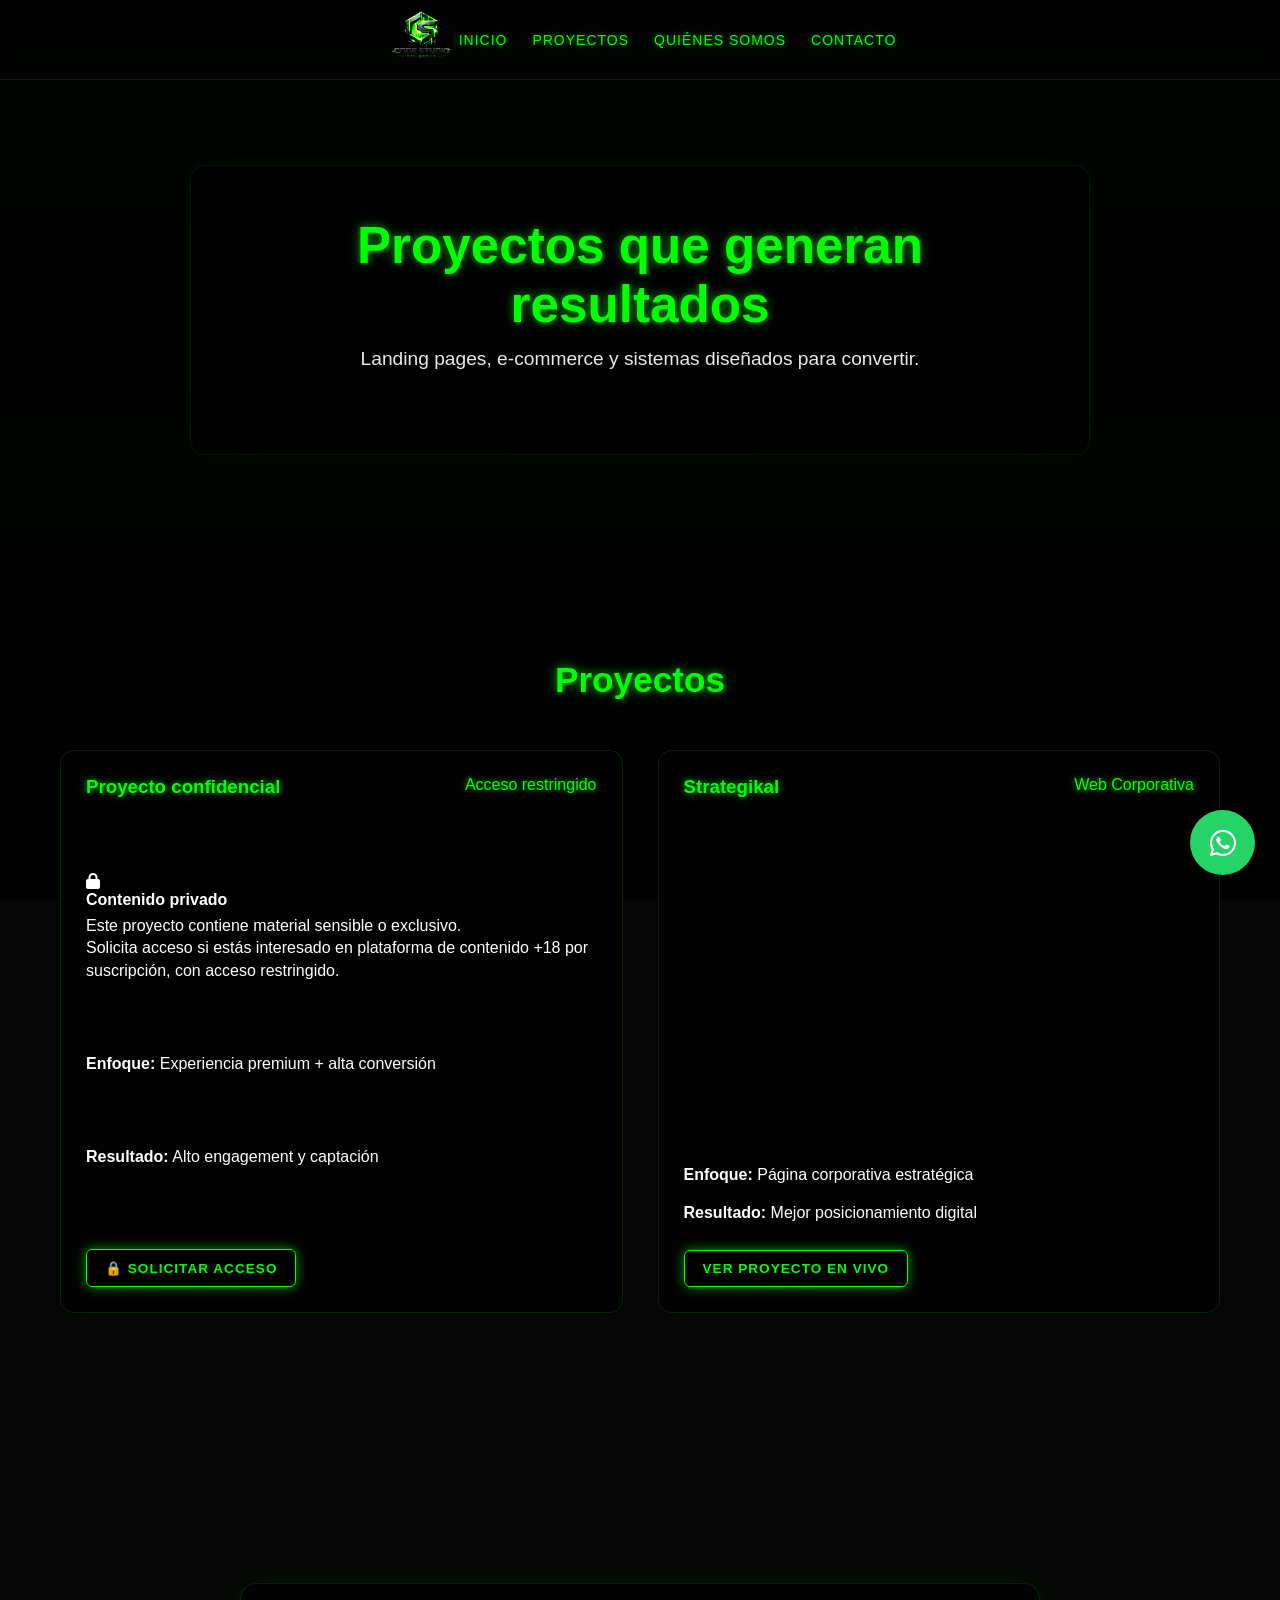
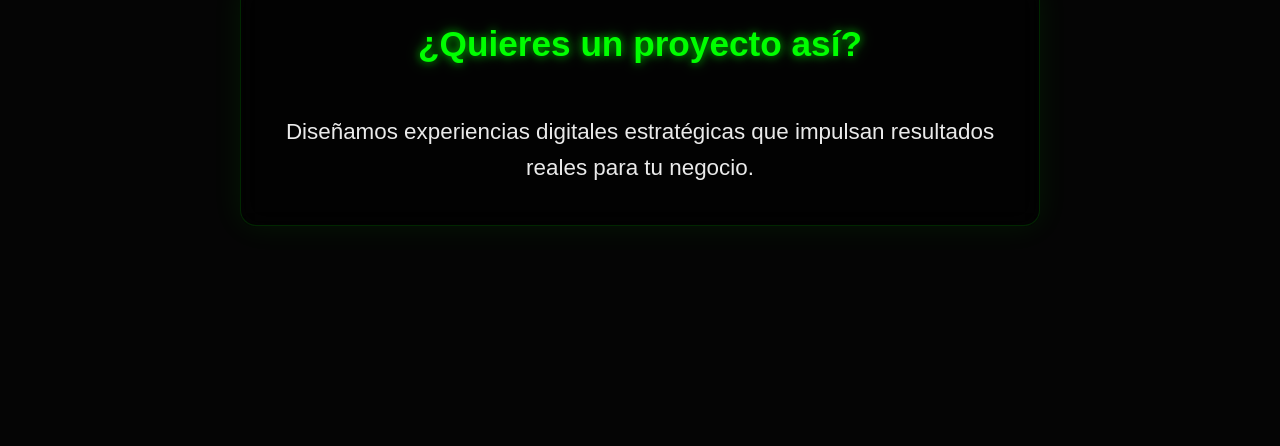
<file: proyectos.html>
<!DOCTYPE html>
<html lang="es">
<head>
    <meta charset="UTF-8">
    <meta name="viewport" content="width=device-width, initial-scale=1.0">
    <title>Proyectos | Code Studio Dev Group</title>

    <link rel="stylesheet" href="styles.css">
    <link rel="stylesheet" href="styles-proyectos.css">

    <!-- FONT AWESOME -->
    <link rel="stylesheet" href="https://cdnjs.cloudflare.com/ajax/libs/font-awesome/6.5.0/css/all.min.css">
</head>

<body>

<!-- 🔥 VIDEO GLOBAL -->
<div class="video-background">
    <video autoplay muted loop playsinline preload="metadata">
        <source src="videos/159052-818026310_medium.mp4" type="video/mp4">
    </video>
    <div class="video-overlay-global"></div>
</div>

<!-- ========================= -->
<!-- HEADER -->
<!-- ========================= -->
<header class="main-header">
    <div class="container header-container">

        <div class="logo-container">
            <img src="logos/logo_matrix_sinfondo.png" class="site-logo" alt="Logo Code Studio">
        </div>

        <nav class="nav-desktop">
            <ul>
                <li><a href="index.html">Inicio</a></li>
                <li><a href="proyectos.html" class="active">Proyectos</a></li>
                <li><a href="quienes.html">Quiénes somos</a></li>
                <li><a href="contacto.html">Contacto</a></li>
            </ul>
        </nav>

        <button class="menu-toggle" id="openMenu" aria-label="Abrir menú">
            <i class="fas fa-bars"></i>
        </button>

    </div>
</header>

<!-- ========================= -->
<!-- MENÚ MÓVIL -->
<!-- ========================= -->
<div class="mobile-overlay" id="mobileOverlay">
    <button class="close-menu" id="closeMenu" aria-label="Cerrar menú">&times;</button>

    <nav class="nav-mobile">
        <a href="index.html">Inicio</a>
        <a href="proyectos.html">Proyectos</a>
        <a href="quienes.html">Quiénes somos</a>
        <a href="contacto.html">Contacto</a>
    </nav>
</div>

<!-- ========================= -->
<!-- HERO -->
<!-- ========================= -->
<section class="hero hero-small">

    <div class="container hero-content">

        <h1 class="hero-title">
            Proyectos que <span>generan resultados</span>
        </h1>

        <p class="hero-description">
            Landing pages, e-commerce y sistemas diseñados para convertir.
        </p>

    </div>

</section>

<!-- ========================= -->
<!-- PROYECTOS -->
<!-- ========================= -->
<section class="conversion">

    <div class="container">

        <h2 class="conversion-title">Proyectos</h2>

        <div class="projects-grid">

            <!-- 🔒 PROYECTO CONFIDENCIAL (MEJORADO) -->
            <div class="project-card project-locked-card">

                <div class="project-header">
                    <h3>Proyecto confidencial</h3>
                    <span class="tag">Acceso restringido</span>
                </div>

                <!-- BLOQUE VISUAL PRO -->
                <div class="project-locked">
                    <i class="fa-solid fa-lock"></i>
                    <h4>Contenido privado</h4>
                    <p>
                        Este proyecto contiene material sensible o exclusivo.<br>
                        Solicita acceso si estás interesado en plataforma de contenido
                        +18 por suscripción, con acceso restringido.
                    </p>
                </div>

                <p><strong>Enfoque:</strong> Experiencia premium + alta conversión</p>
                <p><strong>Resultado:</strong> Alto engagement y captación</p>

                <a href="https://wa.me/573246814358?text=Hola,%20quiero%20ver%20el%20proyecto%20confidencial" 
                   target="_blank" 
                   class="btn btn-main">
                   🔒 Solicitar acceso
                </a>

            </div>

            <!-- ✅ PROYECTO NORMAL -->
            <div class="project-card">
                <div class="project-header">
                    <h3>Strategikal</h3>
                    <span class="tag">Web Corporativa</span>
                </div>

                <iframe src="https://codestudiodevgroup.github.io/Strategikal.github.io/" 
                        class="project-preview" 
                        loading="lazy"></iframe>

                <p><strong>Enfoque:</strong> Página corporativa estratégica</p>
                <p><strong>Resultado:</strong> Mejor posicionamiento digital</p>

                <a href="https://codestudiodevgroup.github.io/Strategikal.github.io/" 
                   target="_blank" 
                   class="btn btn-main">
                    Ver proyecto en vivo
                </a>
            </div>

        </div>

    </div>

</section>

<!-- ========================= -->
<!-- CTA FINAL -->
<!-- ========================= -->
<section class="cta-section">

    <div class="container">

        <div class="cta-box">

            <h2 class="conversion-title">¿Quieres un proyecto así?</h2>

            <p class="conversion-subtitle">
                Diseñamos experiencias digitales estratégicas que impulsan resultados reales para tu negocio.
            </p>

        </div>

    </div>

</section>

<!-- ========================= -->
<!-- WHATSAPP -->
<!-- ========================= -->
<a href="https://wa.me/573246814358?text=Hola,%20quiero%20cotizar%20un%20proyecto" 
   class="whatsapp-float" 
   target="_blank" 
   aria-label="WhatsApp">
    <i class="fa-brands fa-whatsapp"></i>
</a>

<script src="script.js" defer></script>

</body>
</html>
</file>
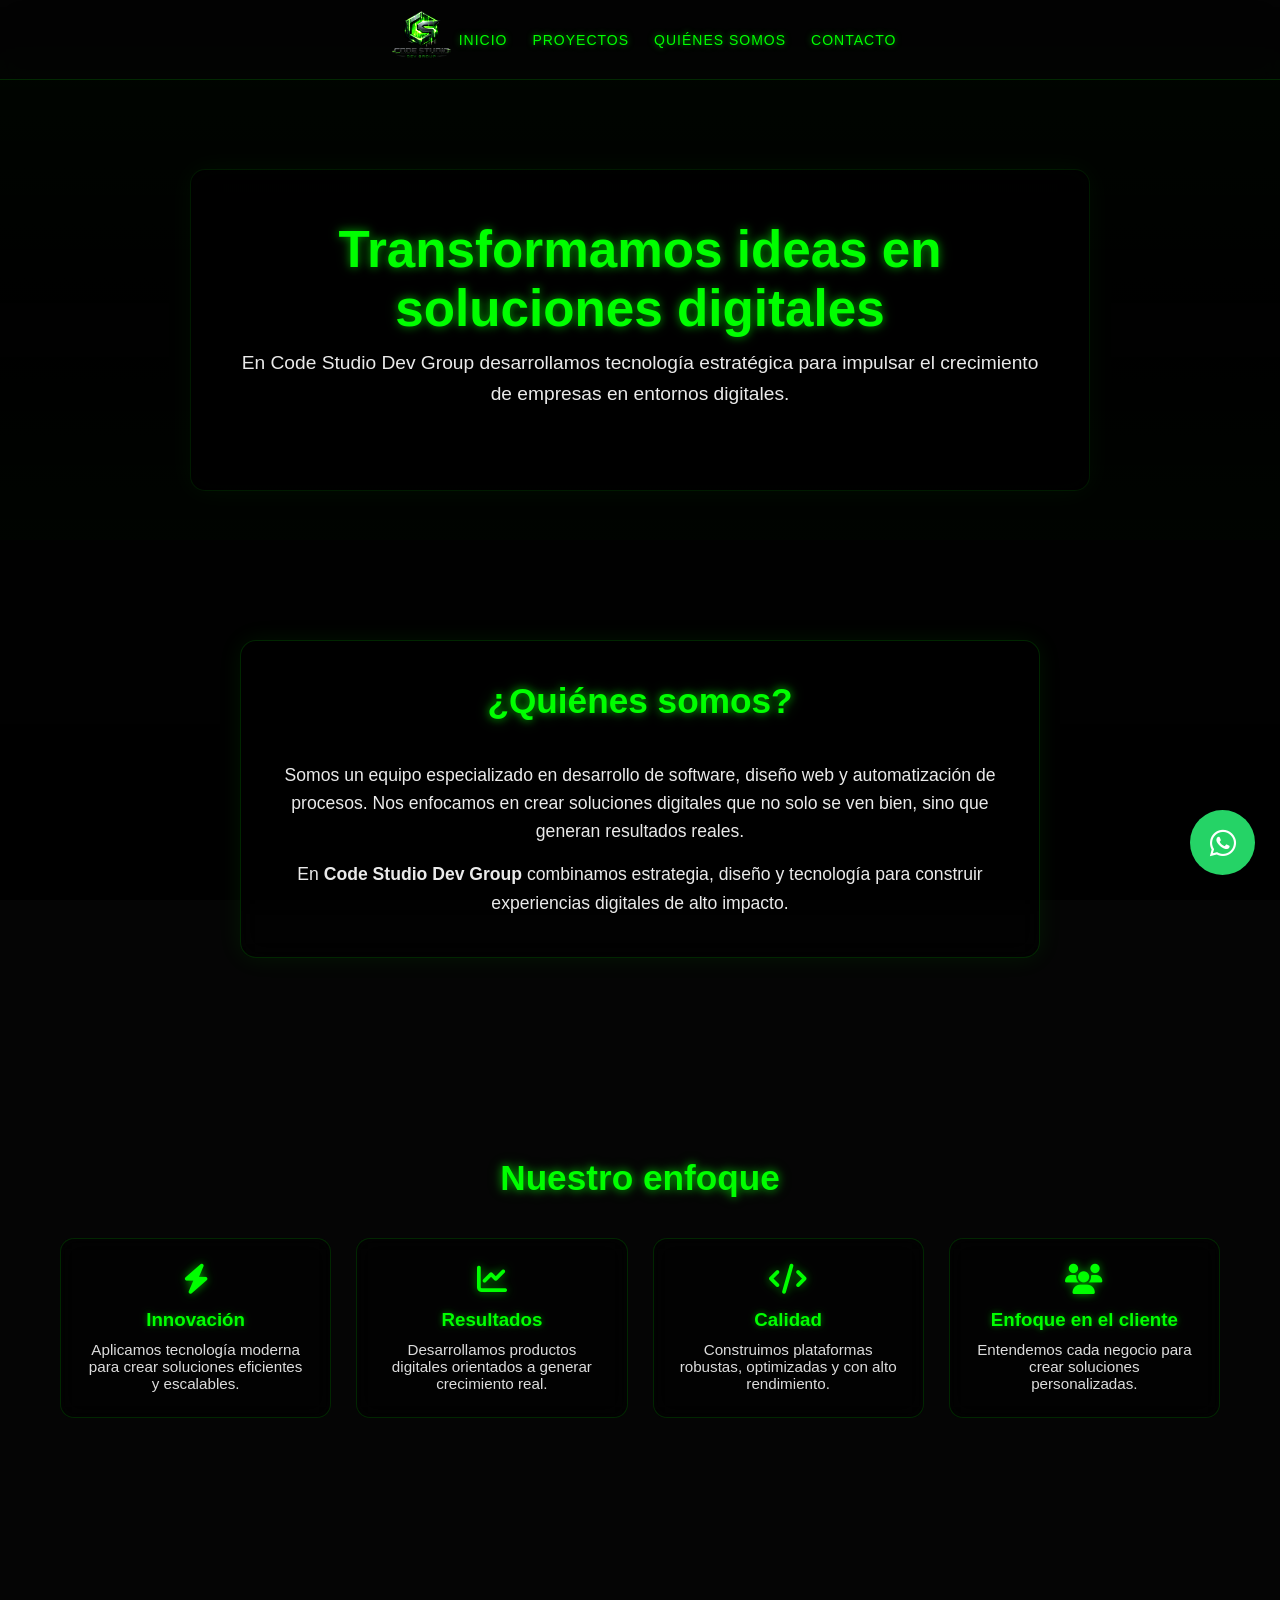
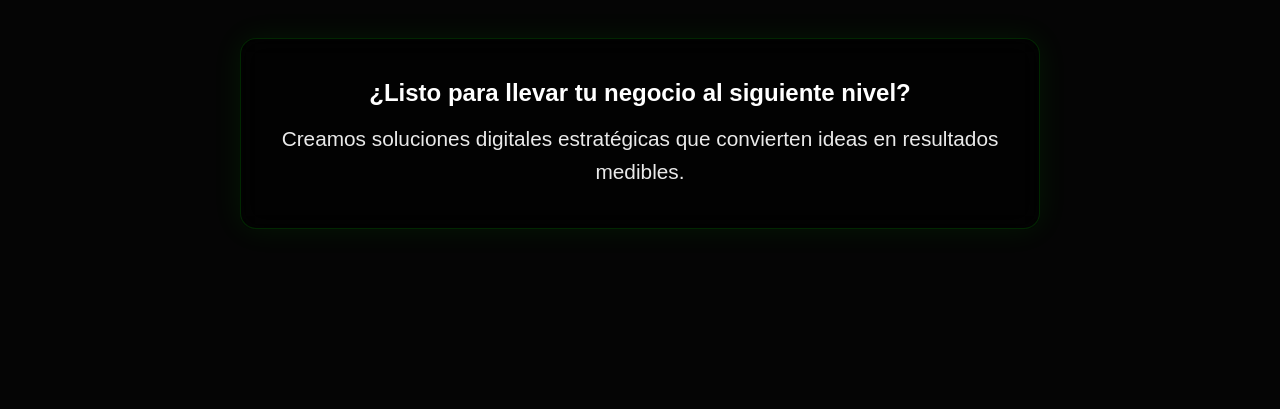
<file: quienes.html>
<!DOCTYPE html>
<html lang="es">
<head>
    <meta charset="UTF-8">
    <meta name="viewport" content="width=device-width, initial-scale=1.0">
    <title>Quiénes Somos | Code Studio Dev Group</title>

    <link rel="stylesheet" href="styles.css">
    <link rel="stylesheet" href="styles-quienes.css">

    <!-- FONT AWESOME -->
    <link rel="stylesheet" href="https://cdnjs.cloudflare.com/ajax/libs/font-awesome/6.5.0/css/all.min.css">
</head>

<body>

<!-- 🔥 VIDEO GLOBAL -->
<div class="video-background">
    <video autoplay muted loop playsinline preload="metadata">
        <source src="videos/159052-818026310_medium.mp4" type="video/mp4">
    </video>
    <div class="video-overlay-global"></div>
</div>

<!-- HEADER -->
<header class="main-header">
    <div class="container header-container">

        <div class="logo-container">
            <img src="logos/logo_matrix_sinfondo.png" class="site-logo" alt="Code Studio Dev Group">
        </div>

        <!-- NAV DESKTOP -->
            <nav class="nav-desktop">
                <ul>
                <li><a href="index.html" class="active">Inicio</a></li>
                <li><a href="proyectos.html">Proyectos</a></li>
                <li><a href="quienes.html">Quiénes somos</a></li>
                <li><a href="contacto.html">Contacto</a></li>
            </ul>
            </nav>

        <!-- HAMBURGUESA -->
        <button class="menu-toggle" id="openMenu">
            <i class="fas fa-bars"></i>
        </button>

    </div>
</header>

<!-- MENÚ MÓVIL -->
<div class="mobile-overlay" id="mobileOverlay">
    <button class="close-menu" id="closeMenu">&times;</button>

    <nav class="nav-mobile">
        <a href="index.html">Inicio</a>
        <a href="proyectos.html">Proyectos</a>
        <a href="quienes.html">Quiénes somos</a>
        <a href="contacto.html">Contacto</a>
    </nav>
</div>

<!-- HERO -->
<section class="hero hero-small">

    <div class="container hero-content">

        <h1 class="hero-title">
            Transformamos ideas en <span>soluciones digitales</span>
        </h1>

        <p class="hero-description">
            En Code Studio Dev Group desarrollamos tecnología estratégica para impulsar el crecimiento de empresas en entornos digitales.
        </p>

    </div>

</section>

<!-- QUIÉNES SOMOS -->
<section class="about-section">

    <div class="container">

        <div class="about-content">

            <h2 class="section-title">¿Quiénes somos?</h2>

            <p>
                Somos un equipo especializado en desarrollo de software, diseño web y automatización de procesos. 
                Nos enfocamos en crear soluciones digitales que no solo se ven bien, sino que generan resultados reales.
            </p>

            <p>
                En <strong>Code Studio Dev Group</strong> combinamos estrategia, diseño y tecnología para construir experiencias digitales de alto impacto.
            </p>

        </div>

    </div>

</section>

<!-- VALORES -->
<section class="values-section">

    <div class="container">

        <h2 class="section-title">Nuestro enfoque</h2>

        <div class="values-grid">

            <div class="value-card">
                <i class="fas fa-bolt"></i>
                <h3>Innovación</h3>
                <p>Aplicamos tecnología moderna para crear soluciones eficientes y escalables.</p>
            </div>

            <div class="value-card">
                <i class="fas fa-chart-line"></i>
                <h3>Resultados</h3>
                <p>Desarrollamos productos digitales orientados a generar crecimiento real.</p>
            </div>

            <div class="value-card">
                <i class="fas fa-code"></i>
                <h3>Calidad</h3>
                <p>Construimos plataformas robustas, optimizadas y con alto rendimiento.</p>
            </div>

            <div class="value-card">
                <i class="fas fa-users"></i>
                <h3>Enfoque en el cliente</h3>
                <p>Entendemos cada negocio para crear soluciones personalizadas.</p>
            </div>

        </div>

    </div>

</section>

<!-- CTA FINAL -->
<section class="cta-section">

    <div class="container">

        <div class="cta-box">

            <h2 class="conversion-title">¿Listo para llevar tu negocio al siguiente nivel?</h2>

            <p class="conversion-subtitle">
                Creamos soluciones digitales estratégicas que convierten ideas en resultados medibles.
            </p>

        </div>

    </div>

</section>

<!-- WHATSAPP -->
<a href="https://wa.me/573246814358" class="whatsapp-float" target="_blank">
    <i class="fa-brands fa-whatsapp"></i>
</a>

<!-- JS -->
<script src="script.js" defer></script>

</body>
</html>
</file>
<file: styles.css>
/*index.html ========================= */
/* VARIABLES MATRIX */
/* ========================= */
:root {
    --black: #050505;
    --green: #00ff00;
    --green-soft: #00cc88;
    --green-glow: rgba(0, 255, 0, 0.35);
    --text-white: #ffffff;
    --text-gray: #b0b0b0;
    --glass: rgba(5, 5, 5, 0.5);
}

/* RESET */
* {
    margin: 0;
    padding: 0;
    box-sizing: border-box;
}

body {
    background-color: var(--black);
    color: var(--text-white);
    font-family: 'Segoe UI', Tahoma, Geneva, Verdana, sans-serif;
    overflow-x: hidden;
}

/* CONTENEDOR */
.container {
    max-width: 1200px;
    margin: 0 auto;
    padding: 0 20px;
}

/* ========================= */
/* HEADER */
/* ========================= */
.main-header {
    height: 80px;
    display: flex;
    align-items: center;
    position: fixed;
    top: 0;
    width: 100%;
    background: var(--glass);
    backdrop-filter: blur(12px);
    border-bottom: 1px solid rgba(0, 255, 0, 0.15);
    z-index: 1000;
}

.header-container {
    display: flex;
    justify-content: space-between;
    align-items: center;
}

/* LOGO */
.site-logo {
    height: 75px;
    filter: brightness(1.4) contrast(1.2);
    transition: 0.3s;
}

.site-logo:hover {
    transform: scale(1.05);
}

/* ========================= */
/* 🔥 NAV NEON PRO */
/* ========================= */

.nav-desktop ul {
    display: flex;
    gap: 25px;
    list-style: none;
}

.nav-desktop a {
    color: var(--green);
    text-decoration: none;
    font-size: 14px;
    text-transform: uppercase;
    position: relative;
    letter-spacing: 1px;
    transition: 0.3s;
    text-shadow: 0 0 6px rgba(0,255,0,0.6);
}

/* Línea animada */
.nav-desktop a::after {
    content: "";
    position: absolute;
    width: 0%;
    height: 2px;
    background: var(--green);
    bottom: -5px;
    left: 0;
    transition: 0.3s;
    box-shadow: 0 0 8px rgba(0,255,0,0.8);
}

.nav-desktop a:hover::after {
    width: 100%;
}

/* Hover neon fuerte */
.nav-desktop a:hover {
    color: #00ffcc;
    text-shadow:
        0 0 8px rgba(0,255,0,0.9),
        0 0 15px rgba(0,255,0,0.6);
}

/* Link activo */
.nav-desktop a.active {
    color: #00ffcc;
    text-shadow:
        0 0 8px rgba(0,255,0,0.9),
        0 0 15px rgba(0,255,0,0.6);
}

/* ========================= */
/* 🔥 HAMBURGUESA */
/* ========================= */

/* OCULTO EN PC */
.menu-toggle {
    display: none;
}

/* ========================= */
/* HERO GLOBAL */
/* ========================= */
.hero {
    height: 100vh;
    display: flex;
    align-items: center;
    justify-content: center;
    position: relative;
    overflow: hidden;
    padding-top: 80px;
}

.hero-small {
    height: 60vh;
}

.video-container {
    position: absolute;
    width: 100%;
    height: 100%;
    z-index: -1;
}

.video-bg {
    width: 100%;
    height: 100%;
    object-fit: cover;
    filter: brightness(0.5) contrast(1.3) saturate(1.2);
}

.overlay {
    position: absolute;
    width: 100%;
    height: 100%;
    background:
        linear-gradient(rgba(0,0,0,0.3), rgba(0,0,0,0.85)),
        radial-gradient(circle at center, rgba(0,255,0,0.04), transparent 70%);
}

/* EFECTO MATRIX */
.hero::after {
    content: "";
    position: absolute;
    width: 100%;
    height: 100%;
    background: linear-gradient(
        rgba(0,255,0,0.02),
        transparent,
        rgba(0,255,0,0.02)
    );
    animation: scan 8s linear infinite;
}

@keyframes scan {
    0% { transform: translateY(-100%); }
    100% { transform: translateY(100%); }
}

/* HERO CONTENT */
.hero-content {
    max-width: 900px;
    margin: 0 auto;
    text-align: center;
    background: rgba(0, 0, 0, 0.6);
    padding: 50px;
    border-radius: 15px;
    backdrop-filter: blur(12px);
    border: 1px solid rgba(0,255,0,0.1);
    box-shadow: 0 0 30px rgba(0,255,0,0.05);
    position: relative;
    z-index: 1;
}

/* BRANDING */
.hero-logo {
    height: 170px;
    margin-bottom: 25px;
    filter: brightness(1.6) contrast(1.3) drop-shadow(0 0 8px rgba(0,255,0,0.5));
}

/* TITULOS */
.hero-title {
    font-size: 3.2rem;
    font-weight: 900;
    margin-bottom: 10px;
    color: var(--green);
    text-shadow:
        0 0 8px rgba(0,255,0,0.5),
        0 0 15px rgba(0,255,0,0.2);
}

.hero-subtitle {
    font-size: 1.6rem;
    margin-bottom: 15px;
    min-height: 45px;
}

.hero-description {
    font-size: 1.2rem;
    margin-bottom: 30px;
    line-height: 1.6;
    color: #eaeaea;
}

/* ========================= */
/* BOTONES (NEON PRO) */
/* ========================= */

.actions {
    display: flex;
    justify-content: center;
    gap: 15px;
    flex-wrap: wrap;
}

.btn {
    padding: 15px 30px;
    font-weight: bold;
    text-decoration: none;
    border-radius: 6px;
    transition: 0.3s;
}

.btn-main {
    background: var(--green);
    color: black;
    box-shadow: 0 0 12px rgba(0,255,0,0.6);
}

.btn-main:hover {
    transform: translateY(-3px);
    box-shadow: 0 0 20px rgba(0,255,0,0.9);
}

.btn-alt {
    border: 1px solid var(--green);
    color: var(--green);
}

.btn-alt:hover {
    background: var(--green);
    color: black;
    box-shadow: 0 0 15px rgba(0,255,0,0.7);
}

/* ========================= */
/* WHATSAPP */
/* ========================= */
.whatsapp-float {
    position: fixed;
    bottom: 25px;
    right: 25px;
    width: 65px;
    height: 65px;
    display: flex;
    align-items: center;
    justify-content: center;
    background: #25D366;
    color: white;
    font-size: 30px;
    border-radius: 50%;
    text-decoration: none;
    z-index: 50;
}

/* ========================= */
/* TYPEWRITER */
/* ========================= */
#typing-text::after {
    content: "|";
    margin-left: 5px;
    color: var(--green);
    animation: blink 1s infinite;
}

@keyframes blink {
    0%,100% {opacity:1;}
    50% {opacity:0;}
}

/* ========================= */
/* 🔥 RESPONSIVE MOBILE */
/* ========================= */

@media (max-width: 768px) {

    /* MOSTRAR HAMBURGUESA */
    .menu-toggle {
        display: block;
        background: none;
        border: none;
        font-size: 26px;
        color: var(--green);
        cursor: pointer;
    }

    /* OCULTAR NAV DESKTOP */
    .nav-desktop {
        display: none;
    }

    /* HERO */
    .hero {
        height: auto;
        padding: 120px 15px 60px;
    }

    .hero-content {
        padding: 30px 20px;
    }

    .hero-logo {
        height: 120px;
    }

    .hero-title {
        font-size: 2rem;
    }

    .hero-subtitle {
        font-size: 1.2rem;
    }

    .hero-description {
        font-size: 1rem;
    }

    /* BOTONES */
    .btn {
        width: 100%;
        text-align: center;
        padding: 14px;
    }

    /* WHATSAPP */
    .whatsapp-float {
        width: 55px;
        height: 55px;
        font-size: 24px;
    }
}

/* ========================= */
/* 🔥 MENÚ MÓVIL OVERLAY */
/* ========================= */

.mobile-overlay {
    position: fixed;
    top: 0;
    left: 0;
    width: 100%;
    height: 100vh;

    background: rgba(0, 0, 0, 0.95);
    backdrop-filter: blur(10px);

    display: flex;
    flex-direction: column;
    justify-content: center;
    align-items: center;

    opacity: 0;
    visibility: hidden;
    transition: 0.3s ease;

    z-index: 999;
}

/* CUANDO SE ACTIVA (JS) */
.mobile-overlay.active {
    opacity: 1;
    visibility: visible;
}

/* BOTÓN CERRAR */
.close-menu {
    position: absolute;
    top: 25px;
    right: 25px;
    font-size: 35px;
    color: var(--green);
    background: none;
    border: none;
    cursor: pointer;
}

/* LINKS MÓVIL */
.nav-mobile {
    display: flex;
    flex-direction: column;
    gap: 25px;
    text-align: center;
}

.nav-mobile a {
    font-size: 1.5rem;
    color: var(--green);
    text-decoration: none;
    text-transform: uppercase;
    letter-spacing: 2px;

    text-shadow:
        0 0 8px rgba(0,255,0,0.8),
        0 0 15px rgba(0,255,0,0.5);

    transition: 0.3s;
}

.nav-mobile a:hover {
    color: #00ffcc;
    text-shadow:
        0 0 12px rgba(0,255,0,1),
        0 0 25px rgba(0,255,0,0.8);
}
</file>
<file: styles-proyectos.css>
/* ========================= */
/* 🔥 VIDEO FONDO TOTAL */
/* ========================= */

.video-background {
    position: fixed;
    top: 0;
    left: 0;
    width: 100%;
    height: 100vh;
    z-index: -10;
    overflow: hidden;
}

.video-background video {
    width: 100%;
    height: 100%;
    object-fit: cover;
}

.video-overlay-global {
    position: fixed;
    top: 0;
    left: 0;
    width: 100%;
    height: 100vh;
    z-index: -9;
    background: linear-gradient(rgba(0,0,0,0.6), rgba(0,0,0,0.85));
}

/* ========================= */
/* CONTENEDOR GENERAL */
/* ========================= */

.conversion {
    padding: 120px 20px;
    position: relative;
    z-index: 1;
}

.conversion-title {
    color: var(--green);
    text-align: center;
    font-size: 2.2rem;
    margin-bottom: 50px;
    text-shadow:
        0 0 8px rgba(0,255,0,0.6),
        0 0 15px rgba(0,255,0,0.3);
}

/* ========================= */
/* GRID */
/* ========================= */

.projects-grid {
    display: grid;
    grid-template-columns: repeat(auto-fit, minmax(380px, 1fr));
    gap: 35px;
}

/* ========================= */
/* TARJETAS */
/* ========================= */

.project-card {
    position: relative;
    display: flex;
    flex-direction: column;
    justify-content: space-between;
    background: rgba(0,0,0,0.65);
    backdrop-filter: blur(10px);
    border-radius: 14px;
    padding: 25px;
    border: 1px solid rgba(0,255,0,0.15);
    transition: 0.3s;
    gap: 10px;
    overflow: hidden;
}

.project-card:hover {
    transform: translateY(-6px);
    box-shadow: 0 0 25px rgba(0,255,0,0.2);
}

/* HEADER */
.project-header {
    display: flex;
    justify-content: space-between;
    margin-bottom: 10px;
}

.project-header h3,
.tag {
    color: var(--green);
    text-shadow:
        0 0 6px rgba(0,255,0,0.6),
        0 0 12px rgba(0,255,0,0.3);
}

.project-card p {
    margin-top: 6px;
    line-height: 1.4;
}

/* ========================= */
/* IFRAME */
/* ========================= */

.project-preview {
    width: 100%;
    height: 300px;
    border: none;
    border-radius: 12px;
    margin: 15px 0;
    background: #000;
    transition: 0.3s;
}

/* ========================= */
/* 🔞 BLOQUEO +18 PRO */
/* ========================= */

/* Estado bloqueado */
.project-card.adult .project-preview {
    filter: blur(10px) brightness(0.4);
    pointer-events: none;
}

/* Overlay */
.adult-overlay {
    position: absolute;
    top: 0;
    left: 0;
    width: 100%;
    height: 100%;

    display: flex;
    flex-direction: column;
    justify-content: center;
    align-items: center;

    background: rgba(0,0,0,0.75);
    backdrop-filter: blur(6px);

    text-align: center;
    padding: 20px;
    border-radius: 14px;

    z-index: 5;
}

.adult-overlay h4 {
    color: #ff4d4d;
    margin-bottom: 10px;
    font-size: 1.3rem;
}

.adult-overlay p {
    font-size: 0.9rem;
    color: #ddd;
    margin-bottom: 15px;
}

/* Botón desbloqueo */
.unlock-btn {
    padding: 10px 20px;
    border-radius: 6px;
    border: 1px solid var(--green);
    background: transparent;
    color: var(--green);
    cursor: pointer;
    transition: 0.3s;
}

.unlock-btn:hover {
    background: var(--green);
    color: black;
    box-shadow: 0 0 12px rgba(0,255,0,0.6);
}

/* Estado desbloqueado */
.project-card.unlocked .project-preview {
    filter: none;
    pointer-events: auto;
}

.project-card.unlocked .adult-overlay {
    display: none;
}

/* ========================= */
/* BOTÓN PRO */
/* ========================= */

.project-card .btn {
    align-self: flex-start;
    margin-top: 15px;
    padding: 10px 18px;
    font-size: 0.85rem;
    border-radius: 6px;
    background: transparent;
    border: 1px solid var(--green);
    color: var(--green);
    text-transform: uppercase;
    letter-spacing: 1px;
    transition: 0.3s;
}

.project-card .btn:hover {
    background: var(--green);
    color: black;
    box-shadow: 0 0 12px rgba(0,255,0,0.6);
}

/* ========================= */
/* CTA */
/* ========================= */

.cta-section {
    padding: 150px 20px 220px;
    position: relative;
    z-index: 1;
}

.cta-box {
    text-align: center;
    max-width: 800px;
    margin: auto;
    padding: 40px 30px;
    background: rgba(0, 0, 0, 0.55);
    backdrop-filter: blur(12px);
    border-radius: 16px;
    border: 1px solid rgba(0,255,0,0.15);
    box-shadow: 0 0 30px rgba(0,255,0,0.08);
}

.conversion-subtitle {
    font-size: 1.4rem;
    line-height: 1.6;
    color: #eaeaea;
}

/* ========================= */
/* RESPONSIVE */
/* ========================= */

@media (max-width: 768px) {

    .hero-small {
        padding-top: 110px;
        height: auto;
    }

    .conversion {
        padding: 70px 15px;
    }

    .projects-grid {
        grid-template-columns: 1fr;
    }

    .project-preview {
        height: 220px;
    }

    .adult-overlay {
        padding: 15px;
    }

    .adult-overlay h4 {
        font-size: 1.1rem;
    }

    .adult-overlay p {
        font-size: 0.8rem;
    }
}
</file>
<file: styles-quienes.css>
/* ========================= */
/* 🔥 VIDEO FONDO */
/* ========================= */

.video-background {
    position: fixed;
    top: 0;
    left: 0;
    width: 100%;
    height: 100vh;
    z-index: -10;
    overflow: hidden;
}

.video-background video {
    width: 100%;
    height: 100%;
    object-fit: cover;
}

.video-overlay-global {
    position: fixed;
    top: 0;
    left: 0;
    width: 100%;
    height: 100vh;
    z-index: -9;
    background: linear-gradient(rgba(0,0,0,0.6), rgba(0,0,0,0.85));
}

/* ========================= */
/* HERO FIX */
/* ========================= */

.hero-small {
    padding-top: 120px;
}

/* ========================= */
/* 🔥 SECCIÓN GENERAL */
/* ========================= */

.about-section,
.values-section {
    padding: 100px 20px;
    position: relative;
    z-index: 1;
}

/* ========================= */
/* TITULOS */
/* ========================= */

.section-title {
    text-align: center;
    font-size: 2.2rem;
    color: var(--green);
    margin-bottom: 40px;
    text-shadow:
        0 0 8px rgba(0,255,0,0.6),
        0 0 15px rgba(0,255,0,0.3);
}

/* ========================= */
/* 🔥 ABOUT CONTENT */
/* ========================= */

.about-content {
    max-width: 800px;
    margin: auto;
    text-align: center;
    background: rgba(0,0,0,0.55);
    backdrop-filter: blur(12px);
    padding: 40px 30px;
    border-radius: 16px;
    border: 1px solid rgba(0,255,0,0.15);
    box-shadow: 0 0 25px rgba(0,255,0,0.08);
}

.about-content p {
    margin-top: 15px;
    line-height: 1.6;
    color: #eaeaea;
    font-size: 1.1rem;
}

/* ========================= */
/* 🔥 GRID VALORES */
/* ========================= */

.values-grid {
    display: grid;
    grid-template-columns: repeat(auto-fit, minmax(220px, 1fr));
    gap: 25px;
}

/* TARJETAS */
.value-card {
    background: rgba(0,0,0,0.6);
    backdrop-filter: blur(10px);
    border-radius: 14px;
    padding: 25px;
    text-align: center;
    border: 1px solid rgba(0,255,0,0.15);
    transition: 0.3s;
}

/* HOVER */
.value-card:hover {
    transform: translateY(-8px);
    box-shadow: 0 0 25px rgba(0,255,0,0.25);
}

/* ICONOS */
.value-card i {
    font-size: 30px;
    margin-bottom: 15px;
    color: var(--green);
    text-shadow: 0 0 10px rgba(0,255,0,0.6);
}

/* TITULO */
.value-card h3 {
    margin-bottom: 10px;
    color: var(--green);
    text-shadow: 0 0 6px rgba(0,255,0,0.5);
}

/* TEXTO */
.value-card p {
    font-size: 0.95rem;
    color: #dcdcdc;
}

/* ========================= */
/* 🔥 CTA (REUTILIZADO) */
/* ========================= */

.cta-section {
    padding: 120px 20px 180px;
    position: relative;
    z-index: 1;
}

.cta-box {
    text-align: center;
    max-width: 800px;
    margin: auto;
    padding: 40px 30px;
    background: rgba(0,0,0,0.55);
    backdrop-filter: blur(12px);
    border-radius: 16px;
    border: 1px solid rgba(0,255,0,0.15);
    box-shadow: 0 0 30px rgba(0,255,0,0.08);
}

.cta-box .conversion-title {
    margin-bottom: 15px;
}

.conversion-subtitle {
    font-size: 1.3rem;
    line-height: 1.6;
    color: #eaeaea;
}

/* ========================= */
/* 🔥 NAV NEON (FIX GLOBAL) */
/* ========================= */

.nav-desktop a {
    color: var(--green);
    text-shadow: 0 0 6px rgba(0,255,0,0.6);
    transition: 0.3s;
}

.nav-desktop a:hover,
.nav-desktop a.active {
    color: #00ffcc;
    text-shadow:
        0 0 8px rgba(0,255,0,0.9),
        0 0 15px rgba(0,255,0,0.6);
}

.nav-desktop a::after {
    background: var(--green);
    box-shadow: 0 0 8px rgba(0,255,0,0.8);
}

/* ========================= */
/* 🔥 RESPONSIVE PRO */
/* ========================= */

@media (max-width: 768px) {

    .hero-small {
        padding-top: 110px;
        height: auto;
    }

    .about-section,
    .values-section {
        padding: 70px 15px;
    }

    .section-title {
        font-size: 1.6rem;
    }

    .about-content {
        padding: 25px 20px;
    }

    .about-content p {
        font-size: 1rem;
    }

    .values-grid {
        grid-template-columns: 1fr;
    }

    .value-card {
        padding: 20px;
    }

    .cta-section {
        padding: 80px 20px 140px;
    }

    .cta-box {
        padding: 25px 20px;
    }

    .conversion-subtitle {
        font-size: 1.1rem;
    }
}
</file>
